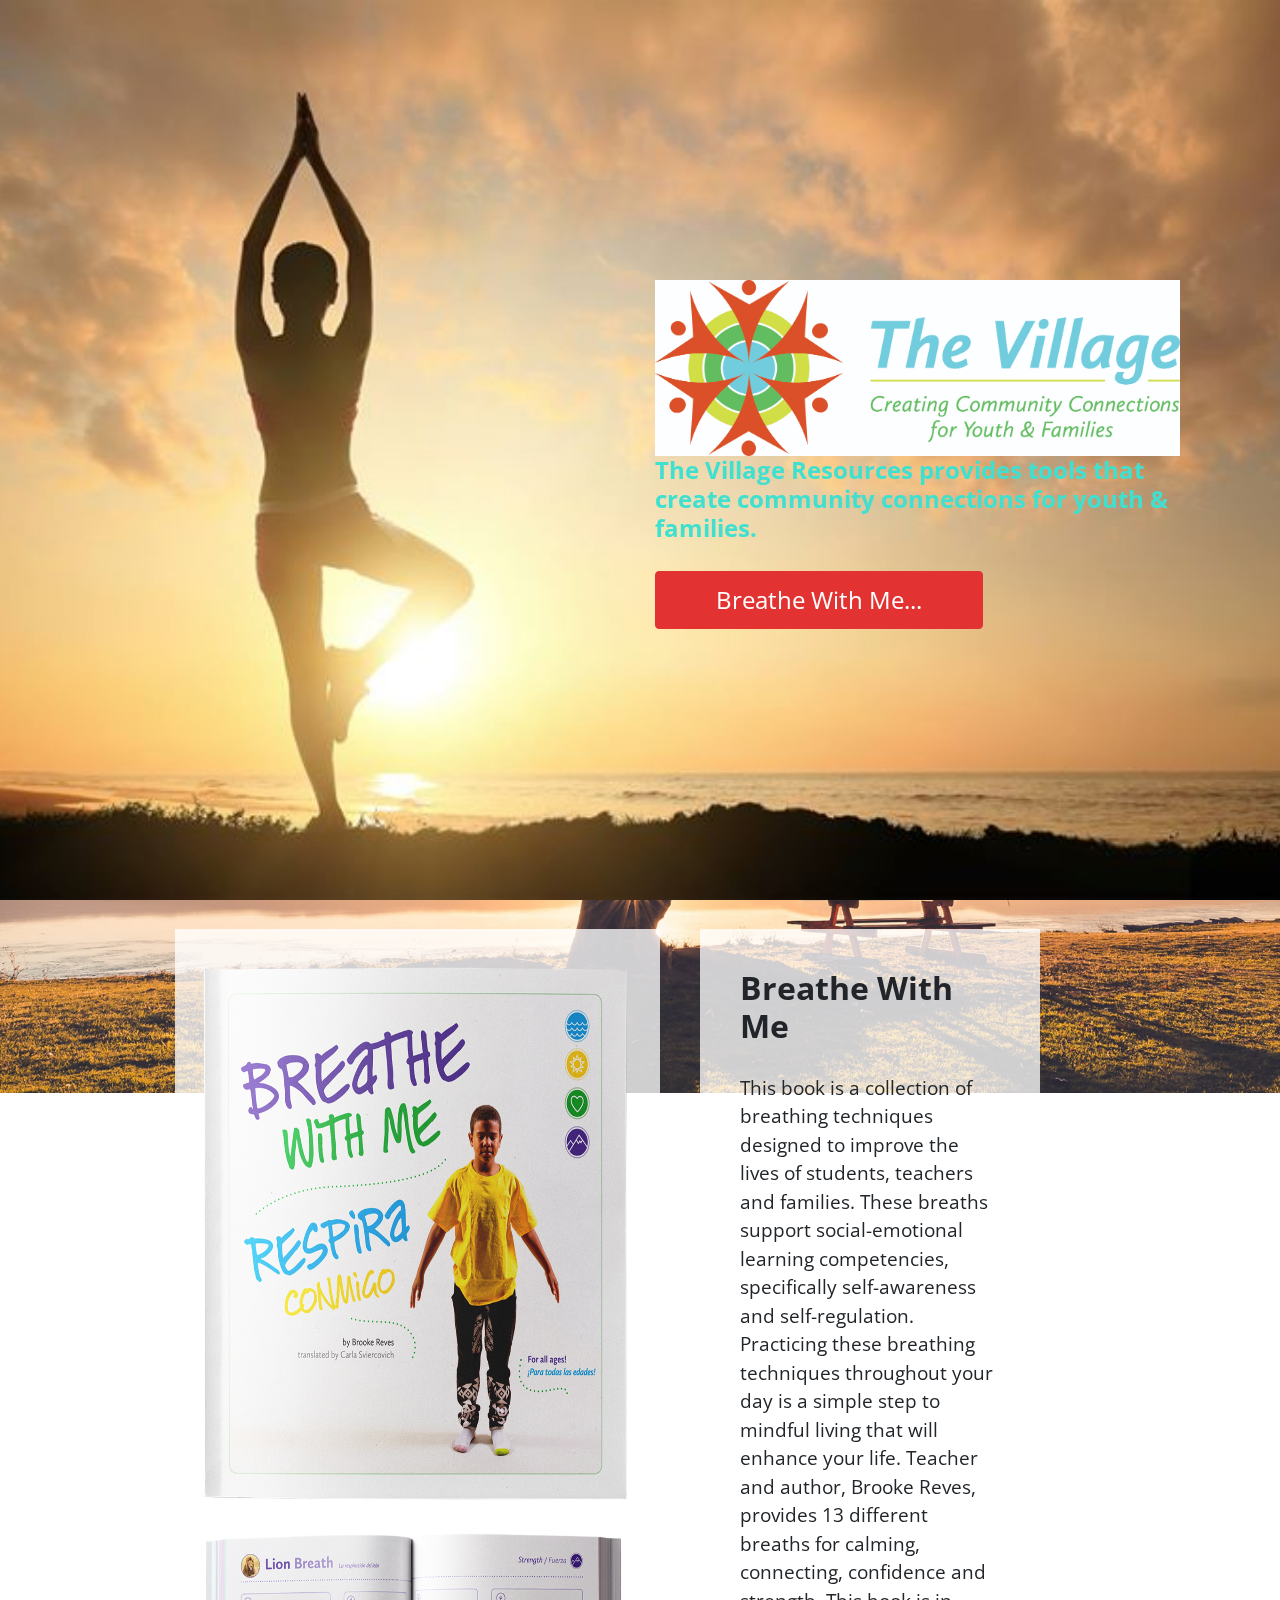
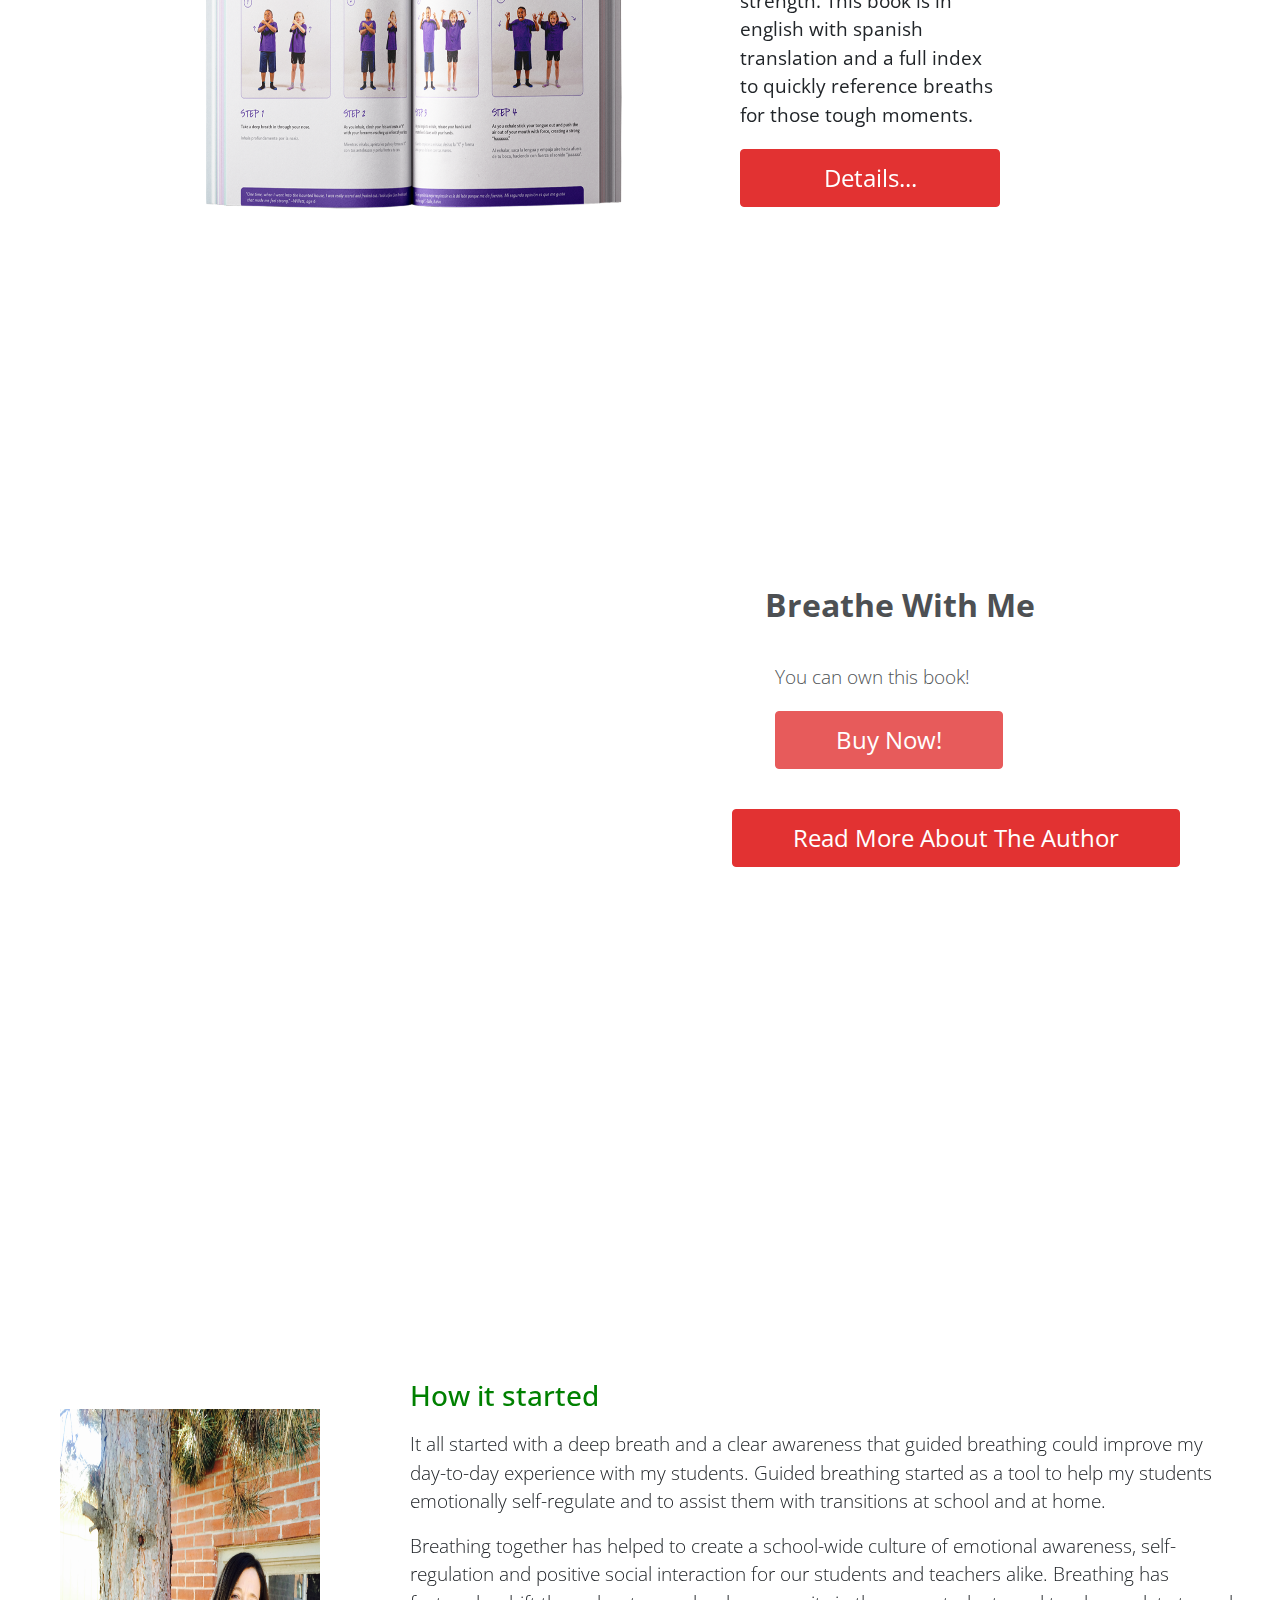
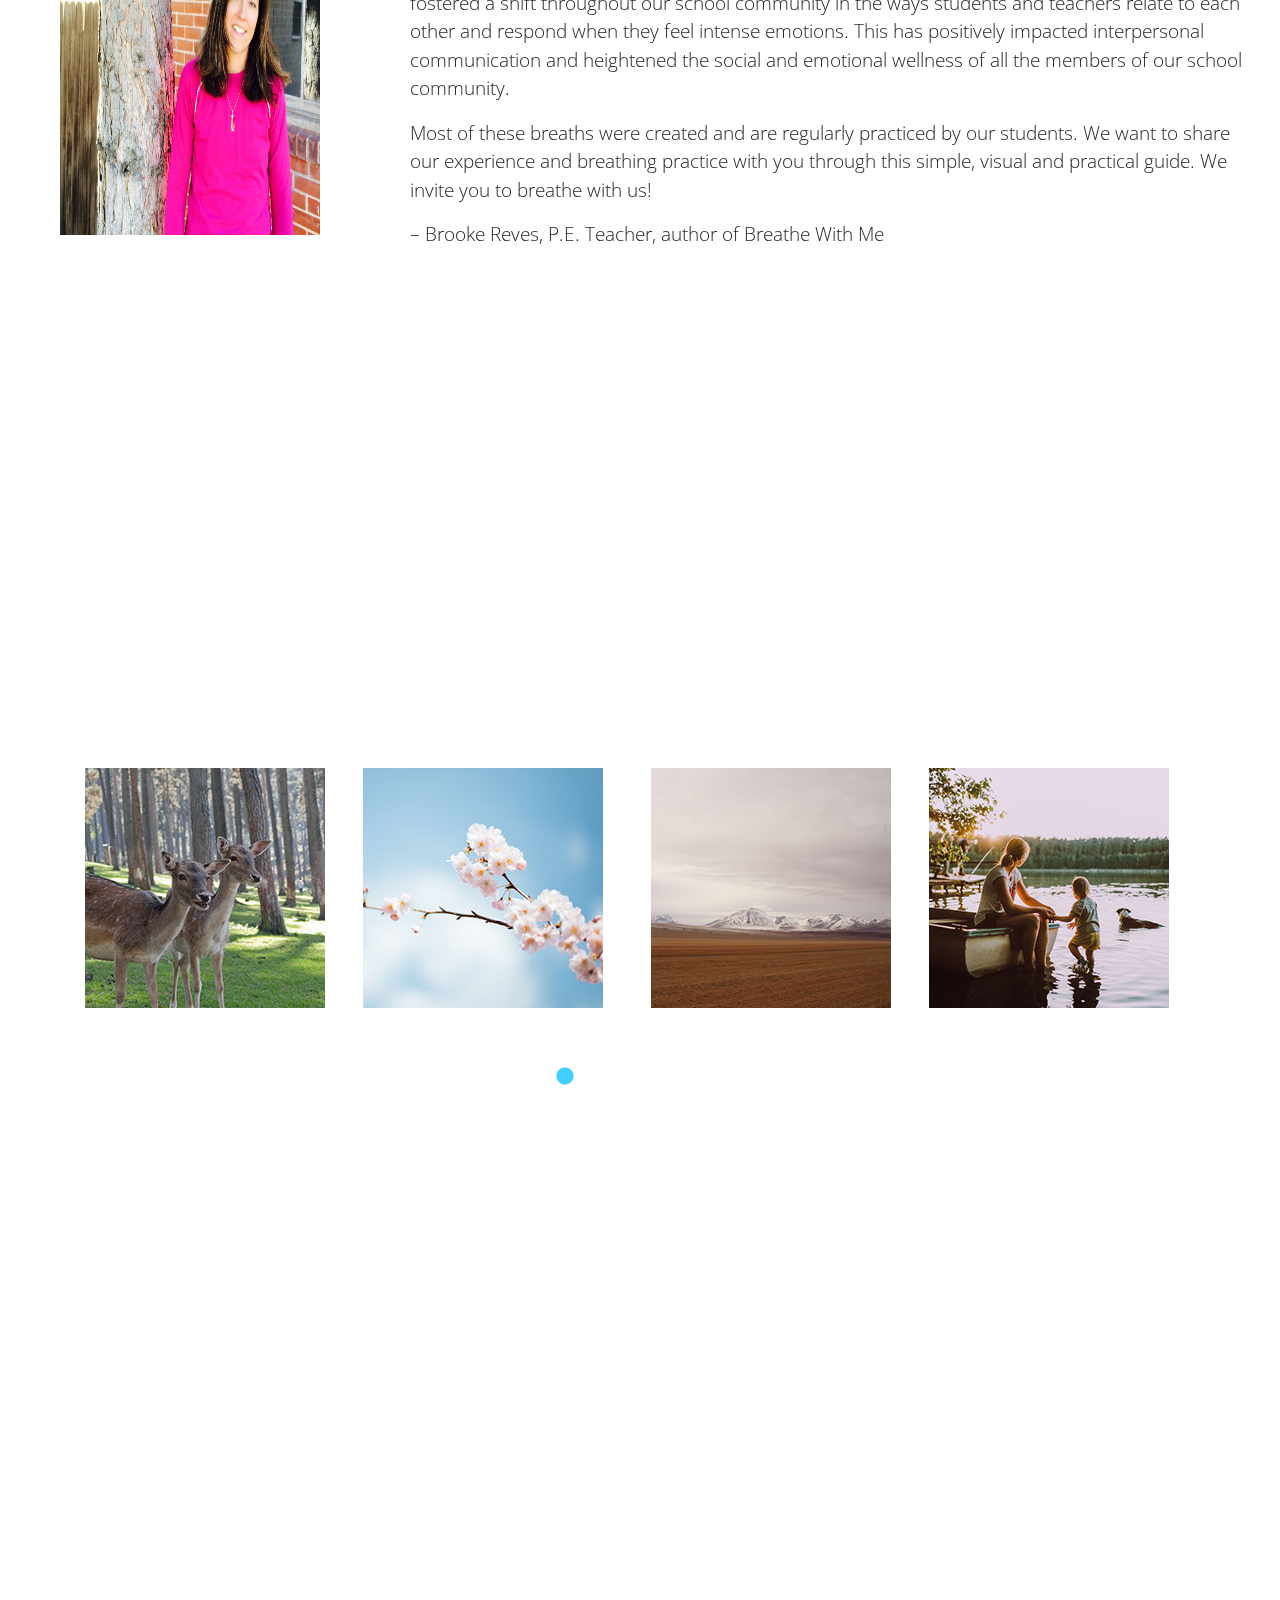
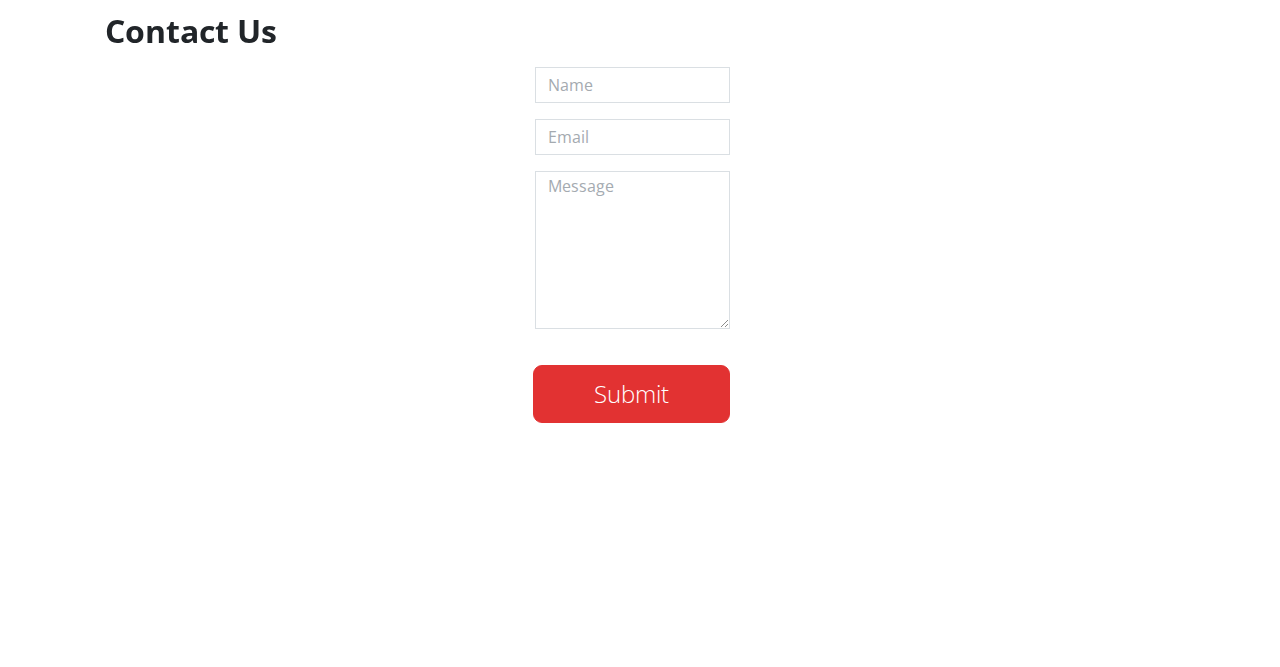
<file: index.html>
<!DOCTYPE html>
<html>
<head>
  <meta charset="utf-8">
  <meta http-equiv="X-UA-Compatible" content="IE=edge">
  <meta name="viewport" content="width=device-width, initial-scale=1">

  <title>The Village</title>

  <link rel="stylesheet" href="https://fonts.googleapis.com/css?family=Open+Sans:300,400">  <!-- Google web font "Open Sans" -->
  <link rel="stylesheet" href="font-awesome-4.5.0/css/font-awesome.min.css">                <!-- Font Awesome -->
  <link rel="stylesheet" href="css/bootstrap.min.css">
  <link rel="stylesheet" type="text/css" href="slick/slick.css"/>
  <link rel="stylesheet" type="text/css" href="slick/slick-theme.css"/>
  <link rel="stylesheet" href="css/tooplate-style.css"><!-- tooplate style -->
  <!-- Magnific Popup core CSS file -->
  <link rel="stylesheet" href="css/magnific-popup.css">


  <!-- HTML5 shim and Respond.js for IE8 support of HTML5 elements and media queries -->
  <!-- WARNING: Respond.js doesn't work if you view the page via file:// -->
        <!--[if lt IE 9]>
          <script src="https://oss.maxcdn.com/html5shiv/3.7.2/html5shiv.min.js"></script>
          <script src="https://oss.maxcdn.com/respond/1.4.2/respond.min.js"></script>
        <![endif]-->
      </head>

      <body>
        <div class="parallax-window" data-parallax="scroll" data-image-src="img/main.jpg">
          <section class="container tm-page-1-content">
            <div class="row">
              <div class="col-md-6 ml-auto tm-text-white">
                <header><img src="img/BR_TheVillage_Logo_FINAL.jpg" style="height:100%; width:100%;"></header>
               <h4>The Village Resources provides tools that create community connections for youth & families.</h4>
                
                  <a href="#tm-section-2" class="btn btn-danger">Breathe With Me...</a>
              </div>
            </div>

          </section>
        </div>


        <div id="tm-section-2" class="parallax-window" data-parallax="scroll" data-image-src="img/bg-img-02.jpg">
          <section class="container tm-page-1-content tm-page-2">
            <div class="row">
              <article class="col-md-6 tm-article tm-bg-white-transparent1">
                <!-- <header><h2 >Breathe with Me</h2></header> -->
               <img src="img/BreatheWithMe_bookmockup3.png" style="height:100%; width:100%;">
              </article>

              <article class="col-md-6 tm-article tm-bg-white-transparent">
                <header><h2>Breathe With Me</h2></header>
                <b>This book is a collection of breathing techniques designed to improve the lives of students, teachers and families. These breaths support social-emotional learning competencies, specifically self-awareness and self-regulation. Practicing these breathing techniques throughout your day is a simple step to mindful living that will enhance your life.
                  
                  Teacher and author, Brooke Reves, provides 13 different breaths for calming, connecting, confidence and strength. This book is in english with spanish translation and a full index to quickly reference breaths for those tough moments.</b>
                
                
                  <a href="#tm-section-3" class="btn btn-danger ml-auto mr-0 tm-btn-block">Details...</a>
              </article>
            </div>
          </section>
        </div>
        <div id="tm-section-3" class="parallax-window" data-parallax="scroll" data-image-src="img/main3.jpg">
          <section class="container tm-page-1-content">
            <div class="row1">
              <div class="col-xl-6 col-md-8 ml-auto">
                <article class="tm-bg-white-transparent-page3">
                  <header><h5 class="tm-bg-white">Breathe With Me</h5></header>
                  <p class="tm-bg-white2">You can own this book!
                    <a href="https://www.amazon.com/Breathe-Me-Brooke-Reves/dp/1544864116/ref=sr_1_13?ie=UTF8&qid=1491689503&sr=8-13&keywords=breathe+with+me" class="btn btn-danger " style="background-color:rgb(226, 50, 50);
                    border-color: rgb(226, 50, 50);">Buy Now!</a>
                  </p>
                    <a href="#tm-section-4" class="btn btn-danger tm-btn-right">Read More About The Author</a>
                </article>
              </div>
            </div>
          </section>
        </div>
        <div id="tm-section-4" class="parallax-window" data-parallax="scroll" data-image-src="img/bg-img-04.jpg">

          <div class="row tm-page-4-content">
            <article  class="col-xs-6 col-md-4 tm-bg-white-transparent">
              <img src="img/Brooke.jpg" style="height:100%; width:100%;">
            </article>
            <article class="col-xs-6 col-md-8 tm-bg-white-transparent1">
              <header><h3>How it started</h3></header>
              <p>It all started with a deep breath and a clear awareness that guided breathing could improve my day-to-day experience with my students. Guided breathing started as a tool to help my students emotionally self-regulate and to assist them with transitions at school and at home.</p>
                
               <p> Breathing together has helped to create a school-wide culture of emotional awareness, self-regulation and positive social interaction for our students and teachers alike. Breathing has fostered a shift throughout our school community in the ways students and teachers relate to each other and respond when they feel intense emotions. This has positively impacted interpersonal communication and heightened the social and emotional wellness of all the members of our school community.</p>
                
               <p>Most of these breaths were created and are regularly practiced by our students. We want to share our experience and breathing practice with you through this simple, visual and practical guide. We invite you to breathe with us!</p>
                
                
               <p> – Brooke Reves, P.E. Teacher, author of Breathe With Me</p>
            </article>
            <!-- <article class="col-xs-6 col-md-4 tm-bg-white-transparent">
              <header><h3>Ipsum vitae mattis</h3></header>
              <p>Orci varius natoque penatibus et  magnis dis parturient montes, nascetur ridiculus mus. Praesent vel est varius nisi posuere aliquet. Aliquam luctus, sem mi commodo nisi.</p>
            </article> -->
          </div>
        </div>
        <div class="parallax-window" data-parallax="scroll" data-image-src="img/bg-img-05.jpg">
          <div class="container">
                <div class="tm-img-slider">
                  
                    <a href="./documents/BR_BreatheWithMe_CreateYourOwn.pdf" target="_blank" ><img src="img/gallery-img-01-tn.jpg" alt="Image"  >Create your Own Breathe</a>
                    <a href="https://docs.google.com/spreadsheets/d/1DTW9TgbUlOPyMkB9x6TzktiyPBjZlowKdITuM0KoN-0/edit?usp=sharing" target="_blank"><img src="img/gallery-img-02-tn.jpg" >Sign In Sheet</a>
                    <a class="image-link" href="img/gallery-img-03.jpg"><img src="img/gallery-img-03-tn.jpg" alt="Image" class="tm-slider-img"></a>  
                    <a class="image-link" href="img/gallery-img-04.jpg"><img src="img/gallery-img-04-tn.jpg" alt="Image" class="tm-slider-img"></a>
                    <a class="image-link" href="img/gallery-img-05.jpg"><img src="img/gallery-img-05-tn.jpg" alt="Image" class="tm-slider-img"></a>
                    <a class="image-link" href="img/gallery-img-06.jpg"><img src="img/gallery-img-06-tn.jpg" alt="Image" class="tm-slider-img"></a>
                      
                </div>
          </div>
        </div>

        <div class="parallax-window tm-position-relative tm-form-section" data-parallax="scroll" data-image-src="img/bg-img-06.jpg">
          <div class="container ">
            <div class="row1 ">
              <div class="col-xs-12">
                <header><h5>Contact Us</h5></header>
              </div>
            </div>
            <div class="row tm-page-5-content">
              <div class="col-lg-4 col-md-6 col-xs-12">
                <div class="contact_message">                  
                  <form action="#contact" method="post" class="contact-form">
                    <div class="form-group">
                      <input type="text" id="contact_name" name="contact_name" class="form-control" placeholder="Name"  required/>
                    </div>
                    <div class="form-group">
                      <input type="email" id="contact_email" name="contact_email" class="form-control" placeholder="Email"  required/>
                    </div>
                    <div class="form-group">
                      <textarea id="contact_message" name="contact_message" class="form-control" rows="9" placeholder="Message" required></textarea>
                    </div>
                    <button type="submit" class="btn btn-danger tm-btn-submit">Submit</button>
                  </form>
                </div>
              </div>
              <div class="col-lg-8 col-md-6 col-xs-12">
                <div class="tm-address-box">
                  <p>Breathe with US......</p>
                  <br>
                  <address>
                    <b>Our Address</b><br>
                    <br>
                    We are located a mile high in Denver, CO. <br>
                    Email is the best way to reach us.<br>
                    We look forward to hearing from you.
                  </address>
                </div>
              </div>
            </div>

            <div class="footer">
              <p>Copyright © 2018 Your Company
               
              </div>
            </div>
            
          </div>


          <!-- load JS files -->
          <script src="js/jquery-1.11.3.min.js"></script>        <!-- jQuery (https://jquery.com/download/) -->
          <script src="js/parallax.min.js"></script>
     
          <script type="text/javascript" src="slick/slick.min.js"></script> 
          <!-- Slick Carousel -->

          <!-- Magnific Popup core JS file -->
          <script src="js/jquery.magnific-popup.min.js"></script>
          

          <script>

            function setCarousel() {

              var slider = $('.tm-img-slider');

              if (slider.hasClass('slick-initialized')) {
                slider.slick('destroy');
              }

              if($(window).width() > 991){
                  // Slick carousel
                  slider.slick({
                    dots: true,
                    infinite: true,
                    slidesToShow: 4,
                    slidesToScroll: 1
                  });
                }
                else {
                 slider.slick({
                  dots: true,
                  infinite: true,
                  slidesToShow: 2,
                  slidesToScroll: 1
                });
               }
             }

             $(document).ready(function(){

              setCarousel();
              $('.tm-img-slider').magnificPopup({
                delegate: 'a', // child items selector, by clicking on it popup will open
                type: 'image'
                // other options

              });

              $(window).resize(function() {
                setCarousel();
              });
            });

          </script>
        </body>
        </html>
</file>
<file: css/tooplate-style.css>
/*

Template 2096 Individual

http://www.tooplate.com/view/2096-individual

*/

body {
	font-family: 'Open Sans', Helvetica, Arial, sans-serif;
	font-size: 19px;
	font-weight: 300;
	overflow-x: hidden;
}

a, button {
	transition: all 0.3s ease;
	color: #FFFFFF;
}

a:hover {
	color: #FFFF00;
	text-decoration: underline;
}
a:focus {
	text-decoration: none;
	outline: none;
}
.parallax-window {
	min-height: 100vh;
	background: transparent;
	display: flex;
	align-items: center;
}

.tm-text-white { color: #fff; }

.tm-page-1-content { 
	padding-top: 1vh;
	align-items: center;
}

.tm-page-2{
	max-width: 1000px;
}

.tm-page-4-content { 
	padding-top: 1vh;	
}

.tm-page-5-content { 
	padding-top: 1vh;	
}

.tm-bg-white {
	padding: 10px;
	background-color: white;
	opacity: 0.8;
	width: 100%;
}

.tm-bg-white2 {
		padding: 20px;
		background-color: white;
		opacity: 0.8;
		width: 100%;
		margin: 0px;
}

h1 {
	font-size: 4rem;
	text-shadow: 2px 2px 8px #000000;
	padding-bottom: 20px;
}

h2 {
	padding-bottom: 20px;
	font-weight: bold;
}

h3 {
	color: green;
	padding-bottom: 10px;
}

h4{
	color: turquoise;
	font-weight: bold;

}

h5 {
	padding-left: 20px;
	font-size: 2rem;
	font-weight: bold;

}
.tm-bg-white-transparent1 {
	margin: 5px;
	padding: 10px;
	background-color: #ffffffc4;
	max-width: 600px;
	width: 100%;
	margin: 20px;
}
.tm-bg-white-transparent1 {
	margin: 5px;
	padding: 10px;
	background-color: #ffffffc4;
	max-width: 1200px;
	width: 100%;
	margin: 20px;
}


.tm-bg-white-transparent {
	margin: 5px;
	padding: 40px;
	background-color: #ffffffc4;
	max-width: 340px;
	width: 100%;
	margin: 20px;
}

.tm-bg-white-transparent-page3 {
	margin-left: 100px;
	
}

.tm-page-5-content {
	float: right;	
}

.container {
	float: right;
	width: 100%;
	padding-right: 15px;
	padding-left: 15px;
	margin-right: auto;
	margin-left: auto;
}

.tm-btn-block {
	display: block;
}

.tm-btn-right {
	float:right;
}

.tm-address-box {
	color: white;
	padding-left: 40px;
}

.tm-bg-white-transparent-left {
	float: right;
	background-color: white;
	opacity: 0.8;

}
.tm-bg-white-transparent-center {
	display: inline-block;
	background-color: white;
	opacity: 0.8;
}
.tm-bg-white-transparent-right {
	float: left;
	background-color: white;
	opacity: 0.8;
}

.tm-img-container {
	width: 96%;
	max-width: 1020px;
}

.tm-slider-img {
	padding-left: 10px;
	padding-right: 10px;
}

.slick-dots li button:before {
	font-size: 20px;
	color: white;
	opacity: 1;
}

.slick-dots {
	position: absolute;
	bottom: -50px;
	display: block;
	width: 100%;
	padding: 0;
	list-style: none;
	text-align: center;
}

.slick-dots li.slick-active button:before {
	opacity: .75;
	color: deepskyblue;
}

.tm-btn-submit {
	font-size: 1.5rem;
    font-weight: 300;
    padding: 10px 60px;
    border-radius: 9px;
    float: right;
}

.form-control {

	padding: .375rem .75rem;
	font-size: 1rem;
	line-height: 1;
	color: #495057;
	opacity: 0.75;
	background-color: #fff;
	background-image: none;
	background-clip: padding-box;
	border: 1px solid #ced4da;
	border-radius: 0rem;
	transition: border-color ease-in-out .15s,box-shadow ease-in-out .15s;
}

.tm-position-relative {
	position: relative;
}

.footer {
	padding: 15px; 
	position: absolute;
	bottom: 0;
	left: 0;
	color: white;
	text-align:center;
	width:100%;
}

.btn-danger {
	font-size: 1.5rem;
	margin-top: 20px;
	padding-left: 60px;
	padding-right: 60px;
	padding-top: 10px;
	padding-bottom: 10px;
	background-color:rgb(226, 50, 50);
	border-color: rgb(226, 50, 50);
	/* border-color: #C66666; */
}
.btn{
	background-color:rgb(226, 50, 50);
	border-color: rgb(226, 50, 50);
}


.row {
	display: -ms-flexbox;
	display: flex;
	-ms-flex-wrap: wrap;
	flex-wrap: wrap;
	margin-right: auto;
	margin-left: auto;
}



@media screen and (max-width: 991px) {
	.tm-img-container {
		max-width: 490px;
		width: 90%;
	}
	.tm-slider-img {
		padding-left: 5px;
		padding-right: 5px;
	}

	.tm-address-box { padding-left: 10px; }
}

@media screen and (max-width: 767px) {
	.tm-address-box {
		padding-left: 0;
		padding-top: 40px;
	}
	.tm-form-section {
		padding-top: 80px;
    	padding-bottom: 100px;
	}
}

@media screen and (max-width: 540px) {
	.tm-address-box {
		margin-bottom: 50px;
	}
	.tm-page-4-content { 
		margin-bottom: 50px;
	}
}
</file>
